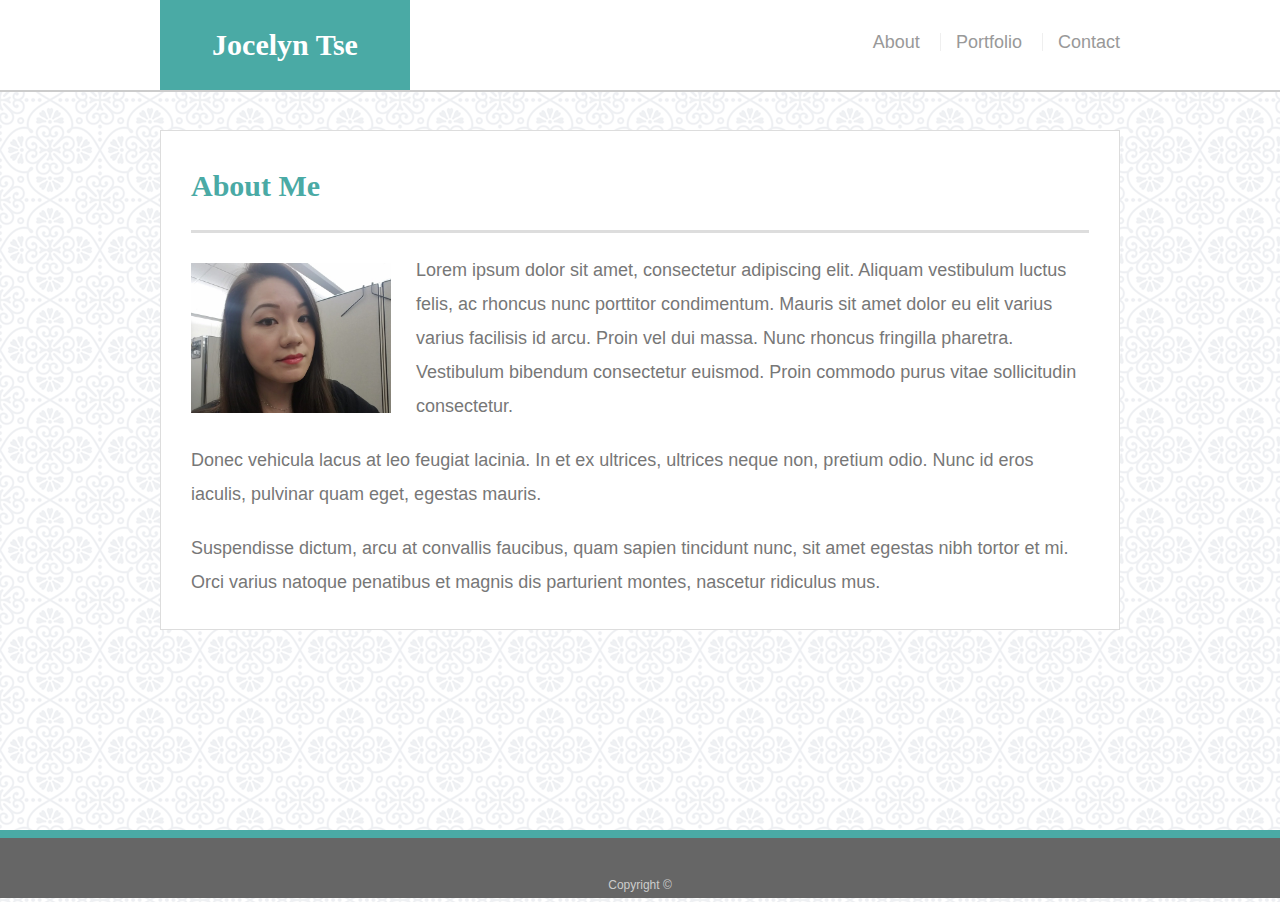
<file: index.html>
<!doctype html>
<html lang="en-us">

<head>
  <meta charset="UTF-8">
  <title>About | Jocelyn Tse</title>
  <link rel="stylesheet" href="https://stackpath.bootstrapcdn.com/bootstrap/4.1.1/css/bootstrap.min.css" integrity="sha384-WskhaSGFgHYWDcbwN70/dfYBj47jz9qbsMId/iRN3ewGhXQFZCSftd1LZCfmhktB" crossorigin="anonymous">
  <link rel="stylesheet" type="text/css" href="assets/css/reset.css">
  <link rel="stylesheet" type="text/css" href="assets/css/style.css">
</head>

<body>

  <header id="masthead">
    <div class="container">
      <a class="navbar-brand" href="index.html" id="logo">Jocelyn Tse</a>
      <nav class="navbar navbar-expand-lg">
        <a class="nav-item nav-link" href="index.html">About</a>
        <a class="nav-item nav-link" href="portfolio.html">Portfolio</a>
        <a class="nav-item nav-link" href="contact.html">Contact</a>
      </nav>
    </div>
  </header>

    <div id="main-container" class="container">
        <section class="main-section">
        <div class="row">
            <div class="col">
                <h1>About Me</h1>
            </div>
        </div>

        <div class="row">
            <div class="col-3">
                <img src="assets/images/Profile.jpg" class="auth-image" alt="Jocelyn Tse">
            </div>

            <div class="col-lg-9">
                <p>Lorem ipsum dolor sit amet, consectetur adipiscing elit. Aliquam vestibulum luctus felis, ac rhoncus nunc porttitor condimentum. Mauris sit amet dolor eu elit varius varius facilisis id arcu. Proin vel dui massa. Nunc rhoncus fringilla pharetra. Vestibulum bibendum consectetur euismod. Proin commodo purus vitae sollicitudin consectetur.</p>

                <p>Donec vehicula lacus at leo feugiat lacinia. In et ex ultrices, ultrices neque non, pretium odio. Nunc id eros iaculis, pulvinar quam eget, egestas mauris.</p>

                <p>Suspendisse dictum, arcu at convallis faucibus, quam sapien tincidunt nunc, sit amet egestas nibh tortor et mi. Orci varius natoque penatibus et magnis dis parturient montes, nascetur ridiculus mus.</p>
            </div>
        </div>
        </section>
    </div>

  <footer>
    <div class="container">
      Copyright &copy; 
    </div>
  </footer>
</body>

</html>
</file>
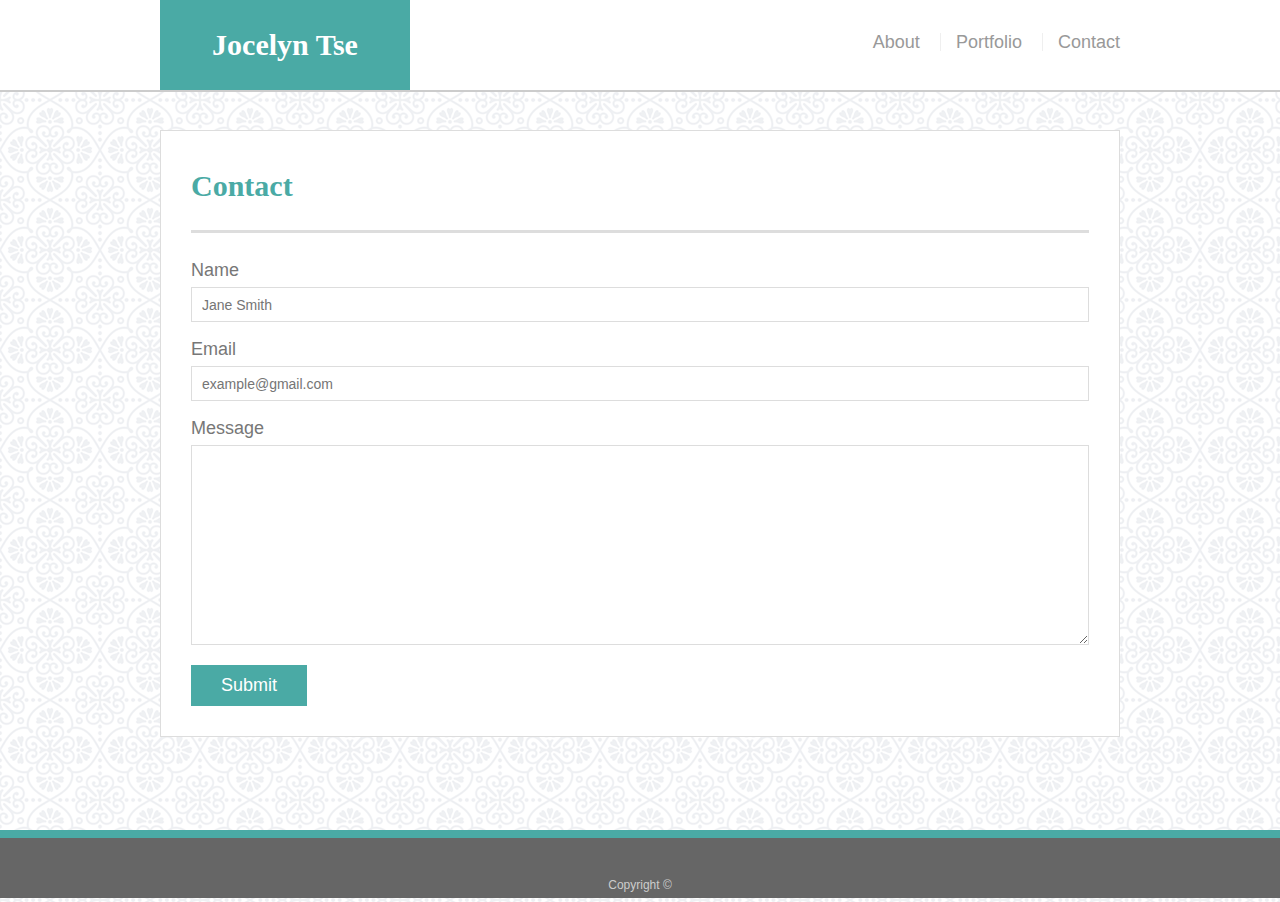
<file: contact.html>
<!doctype html>
<html lang="en-us">

<head>
  <meta charset="UTF-8">
  <title>Contact | Jocelyn Tse</title>
  <link rel="stylesheet" href="https://stackpath.bootstrapcdn.com/bootstrap/4.1.1/css/bootstrap.min.css" integrity="sha384-WskhaSGFgHYWDcbwN70/dfYBj47jz9qbsMId/iRN3ewGhXQFZCSftd1LZCfmhktB" crossorigin="anonymous">
  <link rel="stylesheet" type="text/css" href="assets/css/reset.css">
  <link rel="stylesheet" type="text/css" href="assets/css/style.css">
</head>

<body>

  <header id="masthead">
    <div class="container">
      <a class="navbar-brand" href="index.html" id="logo">Jocelyn Tse</a>
      <nav class="navbar navbar-expand-lg">
        <a class="nav-item nav-link" href="index.html">About</a>
        <a class="nav-item nav-link" href="portfolio.html">Portfolio</a>
        <a class="nav-item nav-link" href="contact.html">Contact</a>
      </nav>
    </div>
  </header>

  <div id="main-container" class="container">
    <section class="main-section">
        <div class="row">
            <div class="col">
                <h1>Contact</h1>
            </div>
        </div>

        <div class="row">
            <div class="col">
                <form id="contact-form">
                    <ul>
                    <li>
                        <label for="name">Name</label>
                        <input type="text" id="name" name="name" placeholder="Jane Smith" required="required">
                    </li>
                    <li>
                        <label for="email">Email</label>
                        <input type="email" id="email" name="email" placeholder="example@gmail.com" required="required">
                    </li>
                    <li>
                        <label for="message">Message</label>
                        <textarea id="message" name="message" required="required"></textarea>
                    </li>
                    </ul>
                    <input type="submit">
                </form>
            </div>
        </div>

    </section>

  </div>

  <footer>
    <div class="container">
      Copyright &copy; 
    </div>
  </footer>
</body>

</html>
</file>
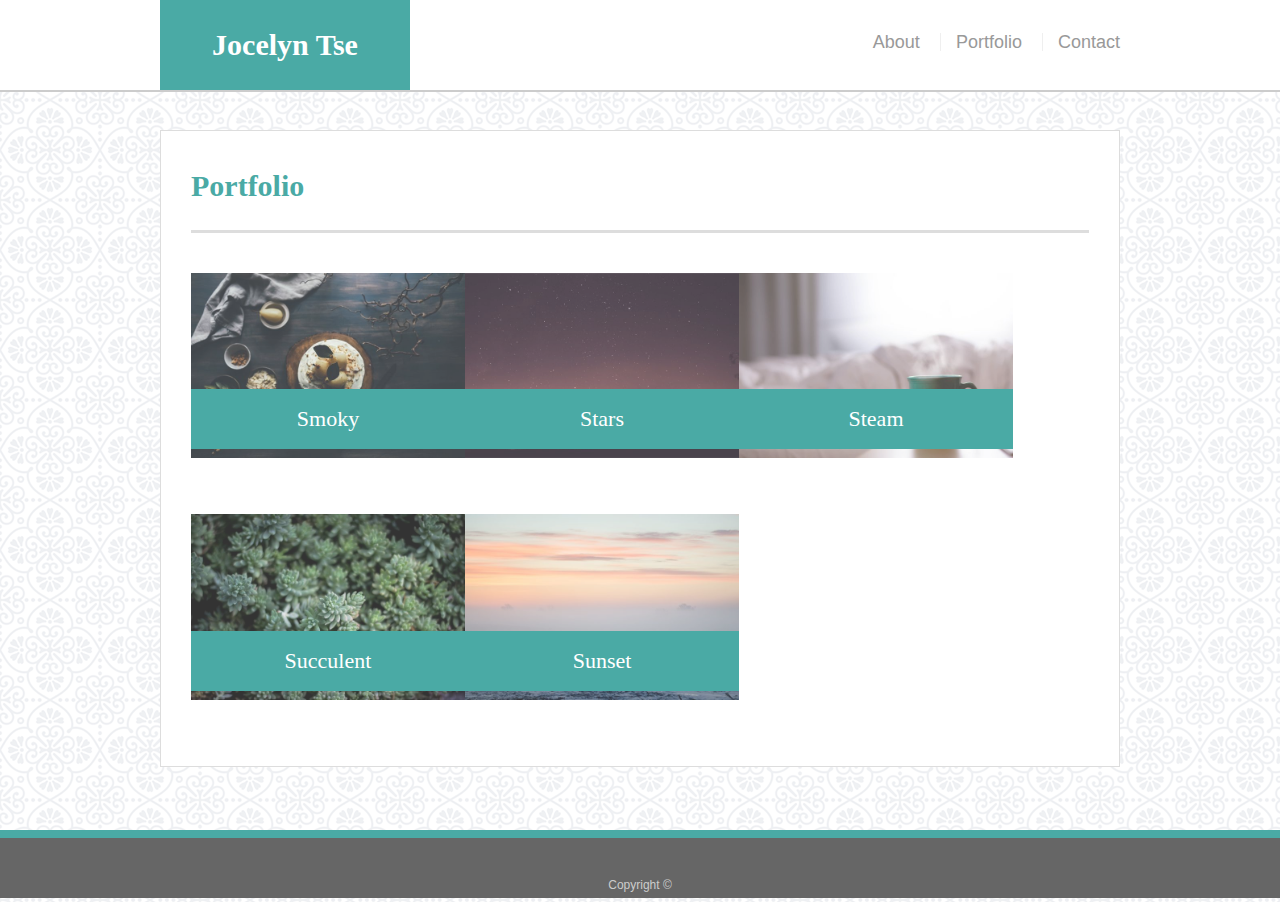
<file: portfolio.html>
<!doctype html>
<html lang="en-us">

<head>
  <meta charset="UTF-8">
  <title>Portfolio | Jocelyn Tse</title>
  <link rel="stylesheet" href="https://stackpath.bootstrapcdn.com/bootstrap/4.1.1/css/bootstrap.min.css" integrity="sha384-WskhaSGFgHYWDcbwN70/dfYBj47jz9qbsMId/iRN3ewGhXQFZCSftd1LZCfmhktB" crossorigin="anonymous">
  <link rel="stylesheet" type="text/css" href="assets/css/reset.css">
  <link rel="stylesheet" type="text/css" href="assets/css/style.css">
</head>

<body>

  <header id="masthead">
    <div class="container">
      <a class="navbar-brand" href="index.html" id="logo">Jocelyn Tse</a>
      <nav class="navbar navbar-expand-lg">
        <a class="nav-item nav-link" href="index.html">About</a>
        <a class="nav-item nav-link" href="portfolio.html">Portfolio</a>
        <a class="nav-item nav-link" href="contact.html">Contact</a>
      </nav>
    </div>
  </header>

  <div id="main-container" class="container">
    <section class="main-section">

        <div class="row">
            <div class="col">
                <h1>Portfolio</h1>
            </div>
        </div>

        <div class="row">
            <div class="col-lg-4 col-sm">
                <div class="work">
                    <img src="assets/images/Smoky.jpg" alt="Smoky">
                    <h3>Smoky</h3>
                </div>
            </div>    

            <div class="col-lg-4 col-sm">
                <div class="work">
                    <img src="assets/images/Stars.jpg" alt="Stars">
                    <h3>Stars</h3>
                </div>
            </div>

            <div class="col-lg-4 col-sm">
                <div class="work">
                    <img src="assets/images/Steam.jpg" alt="Steam">
                    <h3>Steam</h3>
                </div>
            </div>

            <div class="col-lg-4 col-sm">
                <div class="work">
                    <img src="assets/images/Succulent.jpg" alt="Succulent">
                    <h3>Succulent</h3>
                </div>
            </div>

            <div class="col-lg-4 col-sm">
                <div class="work">
                    <img src="assets/images/Sunset.jpg" alt="Sunset">
                    <h3>Sunset</h3>
                </div>
            </div>
        </div>

    </section>

  </div>

  <footer>
    <div class="container">
      Copyright &copy; 
    </div>
  </footer>
</body>

</html>
</file>
<file: assets/css/style.css>
body {
    font-family: Arial, "Helvetica Neue", Helvetica, sans-serif;
    font-size: 18px;
    line-height: 34px;
    color: #777;
    background: url("../images/regal.png");
  }
  
  * {
    box-sizing: border-box;
  }
  
  /* general */
  
  .container {
    width: 100%;
    max-width: 960px;
    margin: 0 auto;
    clear: both;
  }
  
  h1,
  h2,
  h3,
  p {
    margin-bottom: 20px;
  }
  
  p:last-child {
    margin-bottom: 0;
  }
  
  h1,
  h2,
  h3 {
    font-family: Georgia, Times, "Times New Roman", serif;
    font-weight: 700;
    color: #4aaaa5;
  }
  
  h1 {
    padding-bottom: 20px;
    font-size: 30px;
    line-height: 49px;
    border-bottom: 3px solid #ddd;
  }
  
  h2,
  h3 {
    font-size: 22px;
  }
  
  /* header */
  
  #masthead {
    position: fixed;
    z-index: 99;
    width: 100%;
    margin: 0 0 30px;
    overflow: auto;
    color: #fff;
    background: #fff;
    border-bottom: 2px solid #ccc;
  }
  
  #logo {
    float: left;
    width: 250px;
    height: 90px;
    font-family: Georgia, Times, "Times New Roman", serif;
    font-size: 30px;
    font-weight: 700;
    line-height: 90px;
    color: #fff;
    text-align: center;
    text-decoration: none;
    background: #4aaaa5;
  }

  a:hover {
    color: #f2bada;
  }

  a:active {
    color: #ff34b3;
  }

  a:focus {
    color: #ff83fa
  }
  
  nav {
    float: right;
    margin-top: 25px;
  }
  
  nav a {
    display: inline-block;
    padding-left: 15px;
    margin-left: 15px;
    line-height: 18px;
    color: #999;
    text-decoration: none;
    border-left: 1px solid #efefef;
  }
  
  nav a:first-child {
    border-left: 0 none;
  }
  
  /* footer */
  
  footer {
    padding: 30px 0;
    clear: both;
    font-size: 12px;
    color: #fff;
    color: #ccc;
    text-align: center;
    background: #666;
    border-top: 8px solid #4aaaa5;
    height: 50px;
  }
  
  h3, h2 {
    padding-bottom: 20px;
    margin-bottom: 15px;
    line-height: 22px;
    border-bottom: 2px solid #eee;
  }
  
  /* main */
  
  #main-container {
    padding-top: 130px;
    min-height: calc(100vh - 70px);
  }
  
  .main-section {
    float: left;
    width: 100%;
    max-width: 960px;
    padding: 30px;
    margin: 0 0 40px;
    background: #fff;
    border: 1px solid #ddd;
  }
  
  /* portfolio page */
  
  .work {
    position: relative;
    float: left;
    width: 274px;
    margin: 20px 0 25px;
    overflow: auto;
  }
  
  .work:nth-child(even) {
    margin-right: 40px;
  }
  
  .work img {
    width: 100%;
    border: 0 none;
    opacity: 0.8;
  }
  
  .work h3 {
    position: absolute;
    bottom: 20px;
    width: 100%;
    padding: 15px;
    margin-bottom: 0;
    font-weight: 300;
    line-height: 30px;
    color: #fff;
    text-align: center;
    background: #4aaaa5;
    border-bottom: 0;
  }
  
  .auth-image {
    float: left;
    width: 200px;
    height: auto;
    margin-top: 10px;
    margin-right: 25px;
  }
  
  /* contact page */
  
  #contact-form ul {
    margin-bottom: 20px;
  }
  
  #contact-form li {
    margin-bottom: 10px;
  }
  
  label,
  input[type=text],
  input[type=email],
  textarea {
    display: block;
    width: 100%;
  }
  
  input[type=text],
  input[type=email],
  textarea {
    height: 35px;
    padding: 0 10px;
    font-size: 14px;
    border: 1px solid #ddd;
  }
  
  textarea {
    height: 200px;
  }
  
  input[type=submit] {
    padding: 10px 30px;
    font-size: 18px;
    color: #fff;
    cursor: pointer;
    background: #4aaaa5;
    border: 0 none;
  }
</file>
